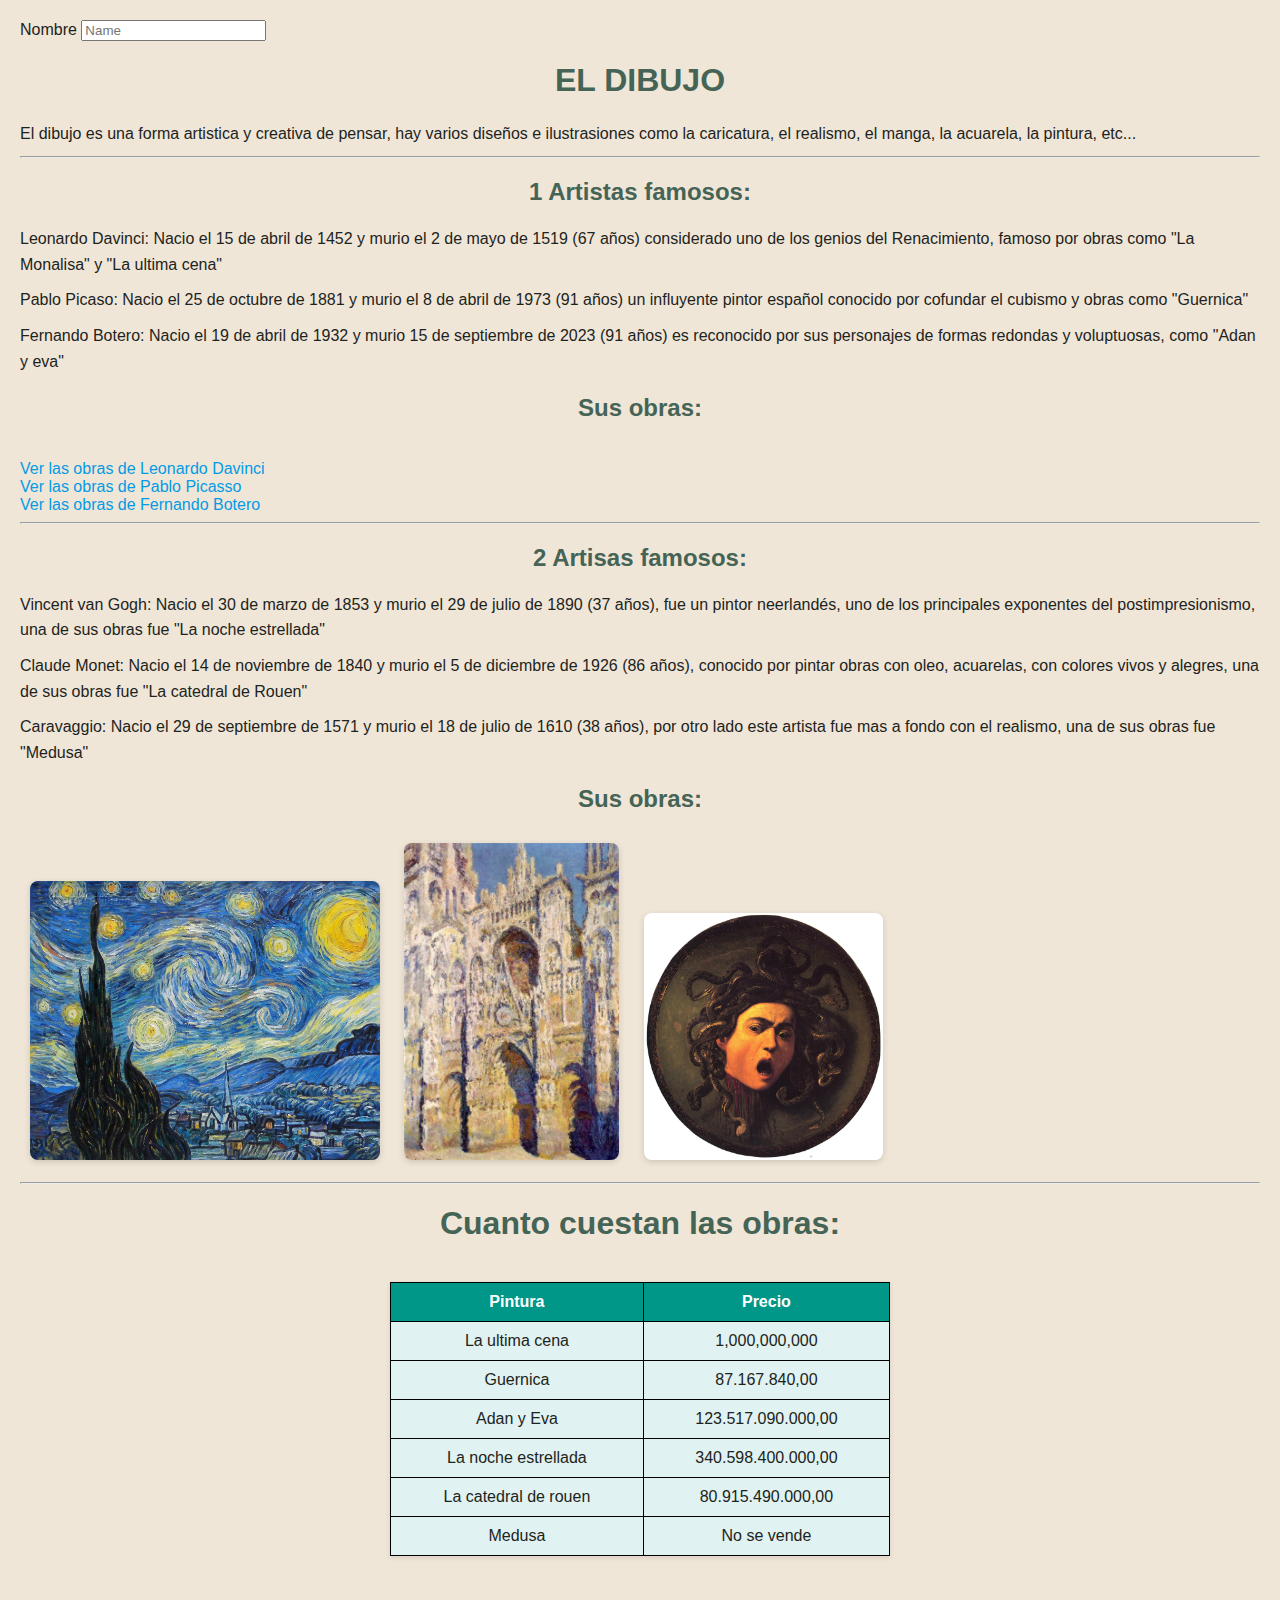
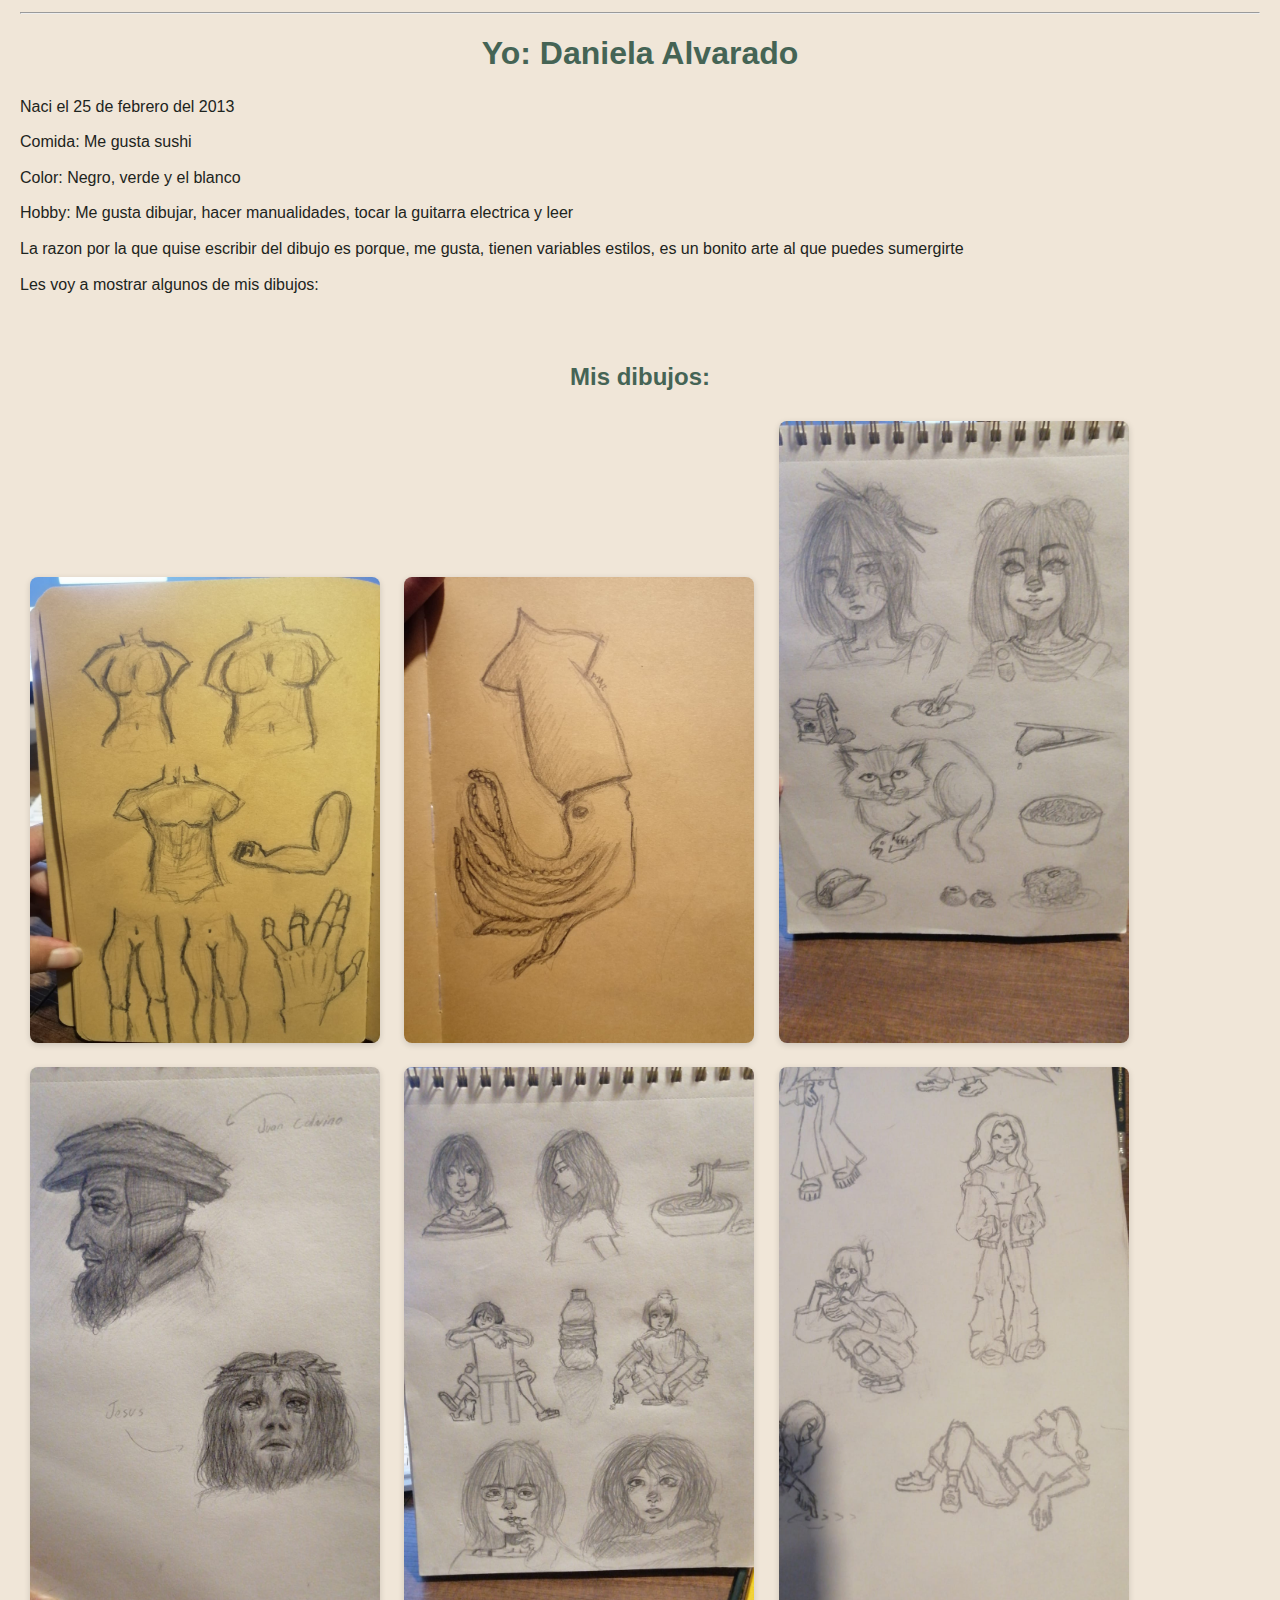
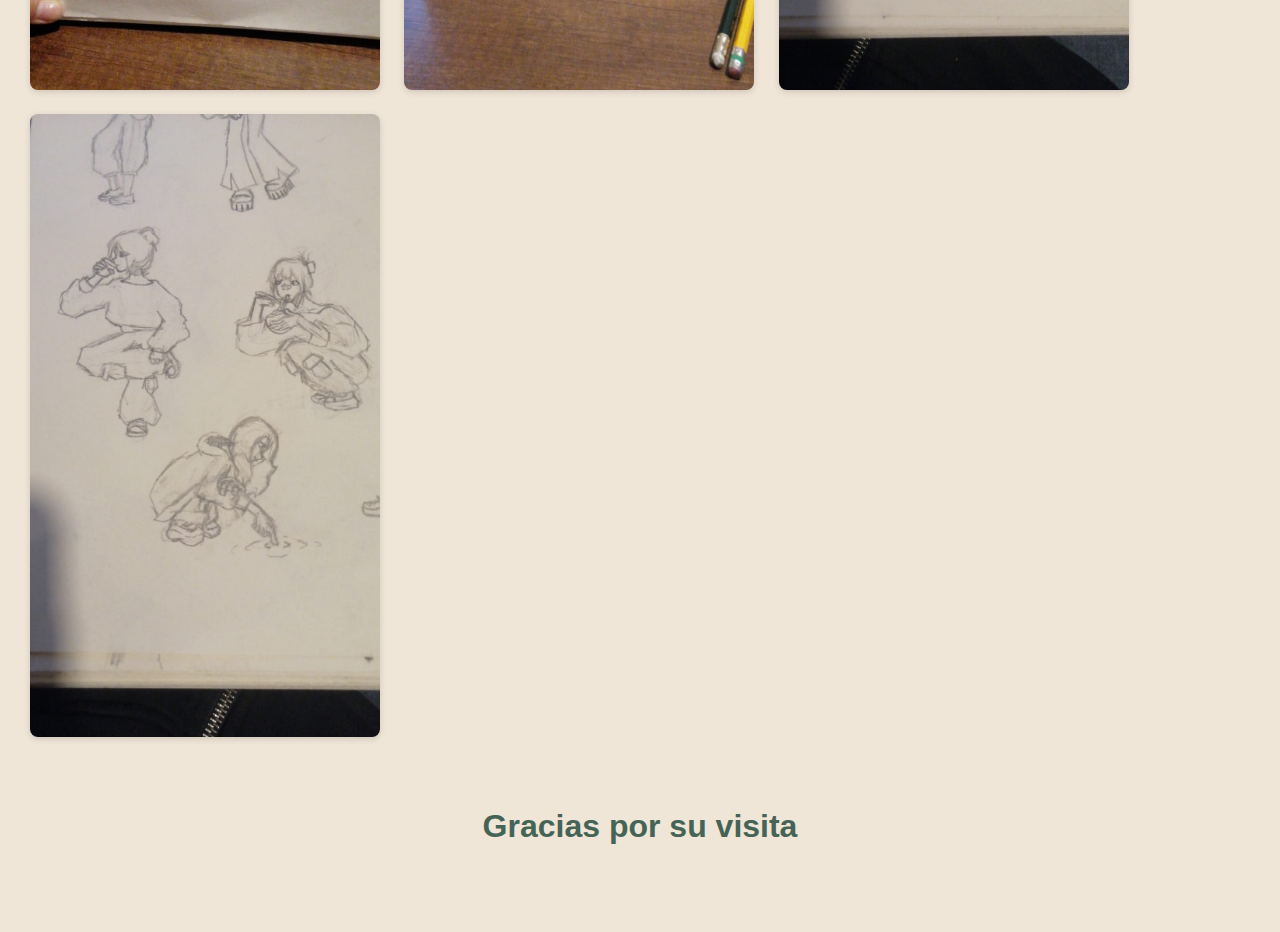
<file: index.html>
<!DOCTYPE html>
<html lang="es">
    <head>
        <meta charset="UTF-8">
        <title>Mi primera wed</title>
        <link rel="stylesheet" href="style.css">
    </head>
    <body>
        <form>
            <label for="Nombre">Nombre</label>
            <input id="Nombre" name="Nombre" placeholder="Name"/>
            <script>
                alert("Bienvenido a mi pagina web")
            </script>
           
        </form> 
       

        <h1>EL DIBUJO</h1>
        

        <p>El dibujo es una forma artistica y creativa de pensar, hay varios diseños e ilustrasiones como la caricatura, el realismo, el manga, la acuarela, la pintura, etc...</p>
        <hr>
        <h2>1 Artistas famosos:</h2>
        <p>Leonardo Davinci: Nacio el 15 de abril de 1452 y murio el 2 de mayo de 1519 (67 años) considerado uno de los genios del Renacimiento, famoso por obras como "La Monalisa" y "La ultima cena"</p>
        <p>Pablo Picaso: Nacio el 25 de octubre de 1881 y murio el 8 de abril de 1973 (91 años) un influyente pintor español conocido por cofundar el cubismo y obras como "Guernica" </p>
        <p>Fernando Botero: Nacio el 19 de abril de 1932 y murio 15 de septiembre de 2023 (91 años) es reconocido por sus personajes de formas redondas y voluptuosas, como "Adan y eva" </p>
        
        
        <h2>Sus obras:</h2>
        <br>
        <a target="_blank" href="https://www.culturagenial.com/es/leonardo-da-vinci-obras/">Ver las obras de Leonardo Davinci</a>
        <br>
        <a target="_blank" href="https://www.culturagenial.com/es/obras-pablo-picasso/">Ver las obras de Pablo Picasso</a>
        <br>
        <a target="_blank" href="https://galeriaduquearango.com/artista/fernando-botero/">Ver las obras de Fernando Botero</a>
        <br>
        <hr>
        <h2>2 Artisas famosos:</h2>
        <p>Vincent van Gogh: Nacio el 30 de marzo de 1853 y murio el 29 de julio de 1890 (37 años), fue un pintor neerlandés, uno de los principales exponentes del postimpresionismo, una de sus obras fue "La noche estrellada"
        <p>Claude Monet: Nacio el 14 de noviembre de 1840 y murio el 5 de diciembre de 1926 (86 años), conocido por pintar obras con oleo, acuarelas, con colores vivos y alegres, una de sus obras fue "La catedral de Rouen"</p>
        <p>Caravaggio: Nacio el 29 de septiembre de 1571 y murio el 18 de julio de 1610 (38 años), por otro lado este artista fue mas a fondo con el realismo, una de sus obras fue "Medusa"
        

        <h2>Sus obras:</h2>

        <a target="_blank" href="https://culturacolectiva.com/arte/pinturas-de-van-gogh-que-debes-conocer/">
            <img src="img/La noche estrellada.jpg" width="350"/>
        </a>
        <a target="_blank" href="https://artefeed.com/las-15-pinturas-mas-importantes-de-monet/">
            <img src="img/La catedral de Rouen.jpg" width="215"/>
        </a>
        <a target="_blank" href="https://www.wikiart.org/es/caravaggio">
            <img src="img/La medusa.jpg" width="239"/>
        </a>
       


        <br>
        <hr>
        <h1>Cuanto cuestan las obras:</h1>
        <style>
            table, th, td {
                border: 1px solid black;
            }
        </style>
        <br>
        <table style="width: 500px;">
            <tr>
                <th>Pintura</th>
                <th>Precio</th>
            </tr>
            <tr>
                <td>La ultima cena</td>
                <td>1,000,000,000</td>            
            </tr>
            <tr>
                <td>Guernica</td>
                <td>87.167.840,00</td>            
            </tr>
            <tr>
                <td>Adan y Eva</td>
                <td>123.517.090.000,00</td>           
            </tr>
            <tr>
                <td>La noche estrellada</td>
                <td>340.598.400.000,00</td>           
            </tr>
            <tr>
                <td>La catedral de rouen</td>
                <td>80.915.490.000,00</td>           
            </tr>
            <tr>
                <td>Medusa</td>
                <td>No se vende</td>           
            </tr>
        </table>
        </p>

        <br>
        <hr>
        <h1>Yo: Daniela Alvarado</h1>
        <p>Naci el 25 de febrero del 2013</p>
        <p>Comida: Me gusta sushi</p>
        <p>Color: Negro, verde y el blanco</p>
        <p>Hobby: Me gusta dibujar, hacer manualidades, tocar la guitarra electrica y leer</p>
        <p>La razon por la que quise escribir del dibujo es porque, me gusta, tienen variables estilos, es un bonito arte al que puedes sumergirte</p>
        <p>Les voy a mostrar algunos de mis dibujos:</p>
        <br>
        <br>
        <h2>Mis dibujos:  </h2>
        <img src="img/Bosetos.jpeg" width="350"/>
        <img src="img/Calamar.jpeg" width="350"/>
        <img src="img/Cara 1.jpeg" width="350"/>
        <img src="img/Cara 2.jpeg" width="350"/>
        <img src="img/Cara 3.jpeg" width="350"/>
        <img src="img/Body 1.jpeg" width="350"/>
        <img src="img/Body 2.jpeg" width="350"/>

        <br>
        <br>
        <br>
        <H1>Gracias por su visita</H1>
        <br>
        <br>





        </p>
    </body>
</html>
</file>
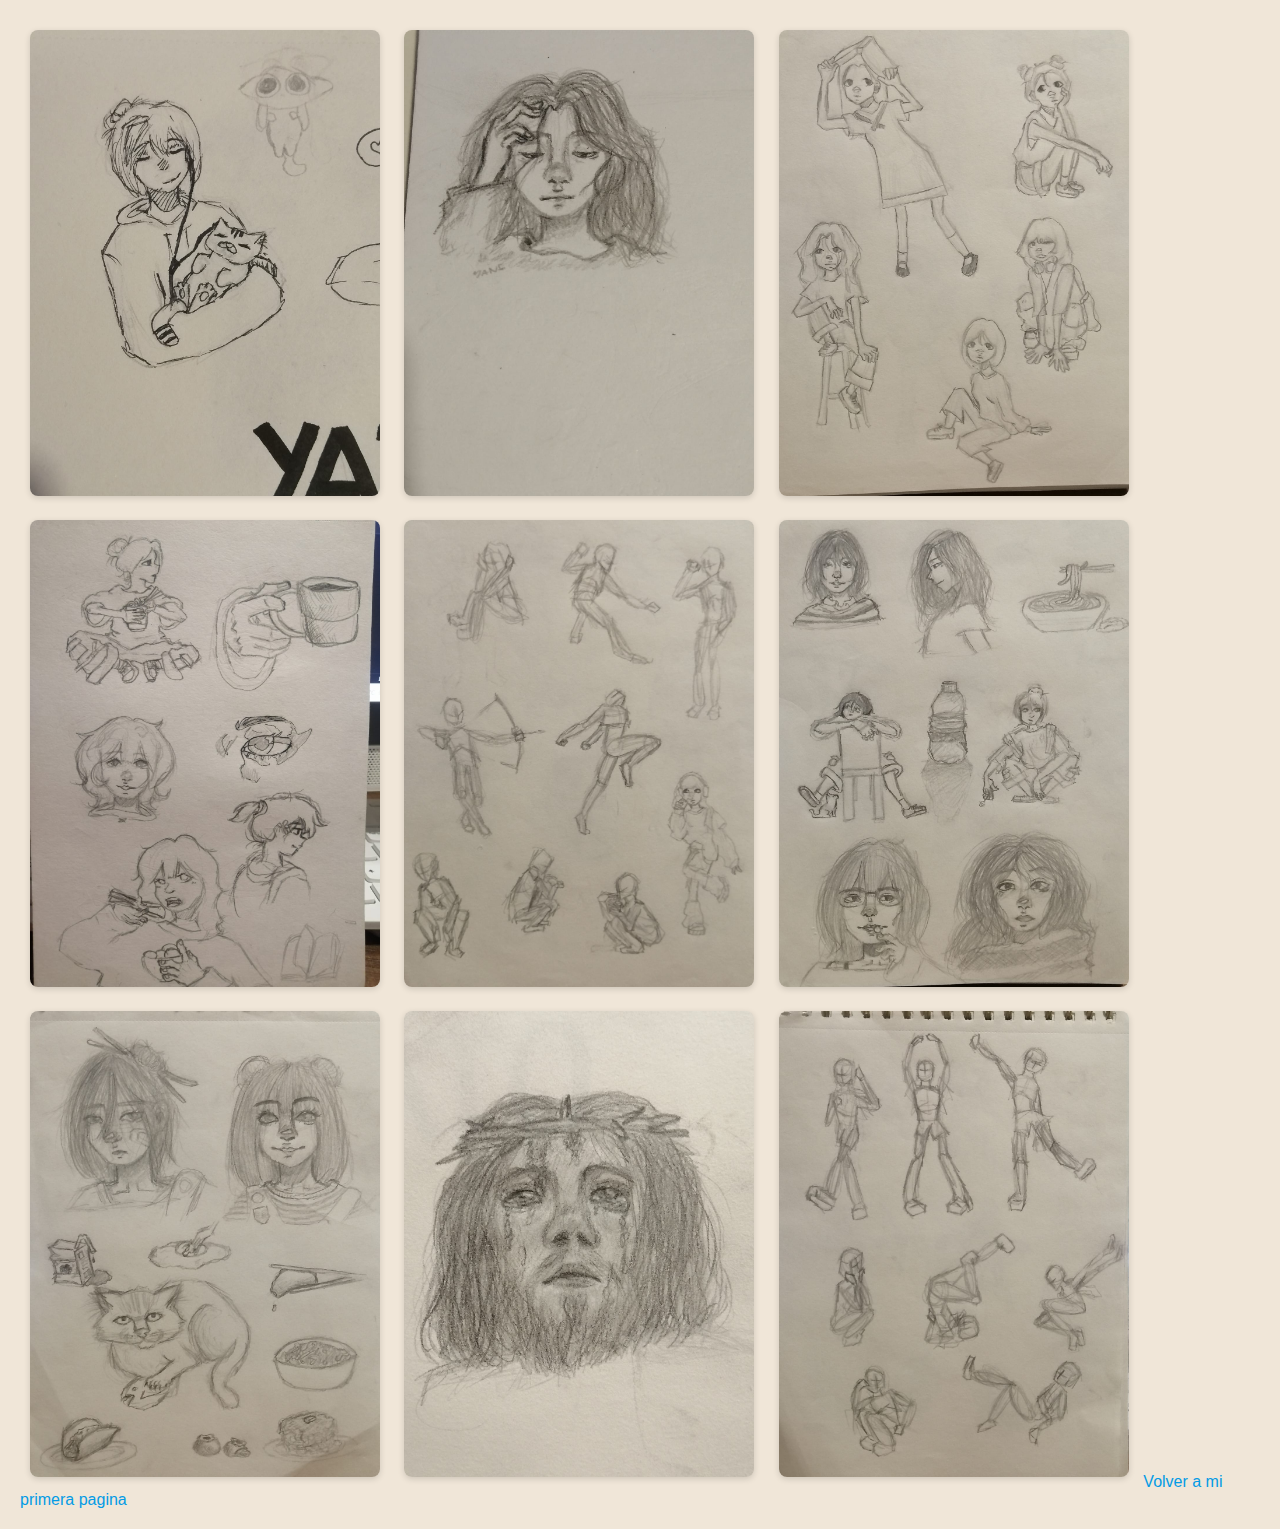
<file: dani.html>
<!DOCTYPE html>
<html lang="es">
<head>
    <meta charset="UTF-8">
    <meta name="viewport" content="width=device-width, initial-scale=1.0">
    <title>Mis Dibujos</title>
    <link rel="stylesheet" href="style.css">
</head>
<body>
    
    <img src="img/a.jpeg" width="350">
    <img src="img/b.jpeg" width="350">
    <img src="img/c.jpeg" width="350">
    <img src="img/d.jpeg" width="350">
    <img src="img/d (2).jpeg" width="350">
    <img src="img/e.jpeg" width="350">
    <img src="img/f.jpeg" width="350">
    <img src="img/g.jpeg" width="350">
    <img src="img/h.jpeg" width="350">
    
    <a href="index.html">Volver a mi primera pagina</a>

</body>
</html>
</file>
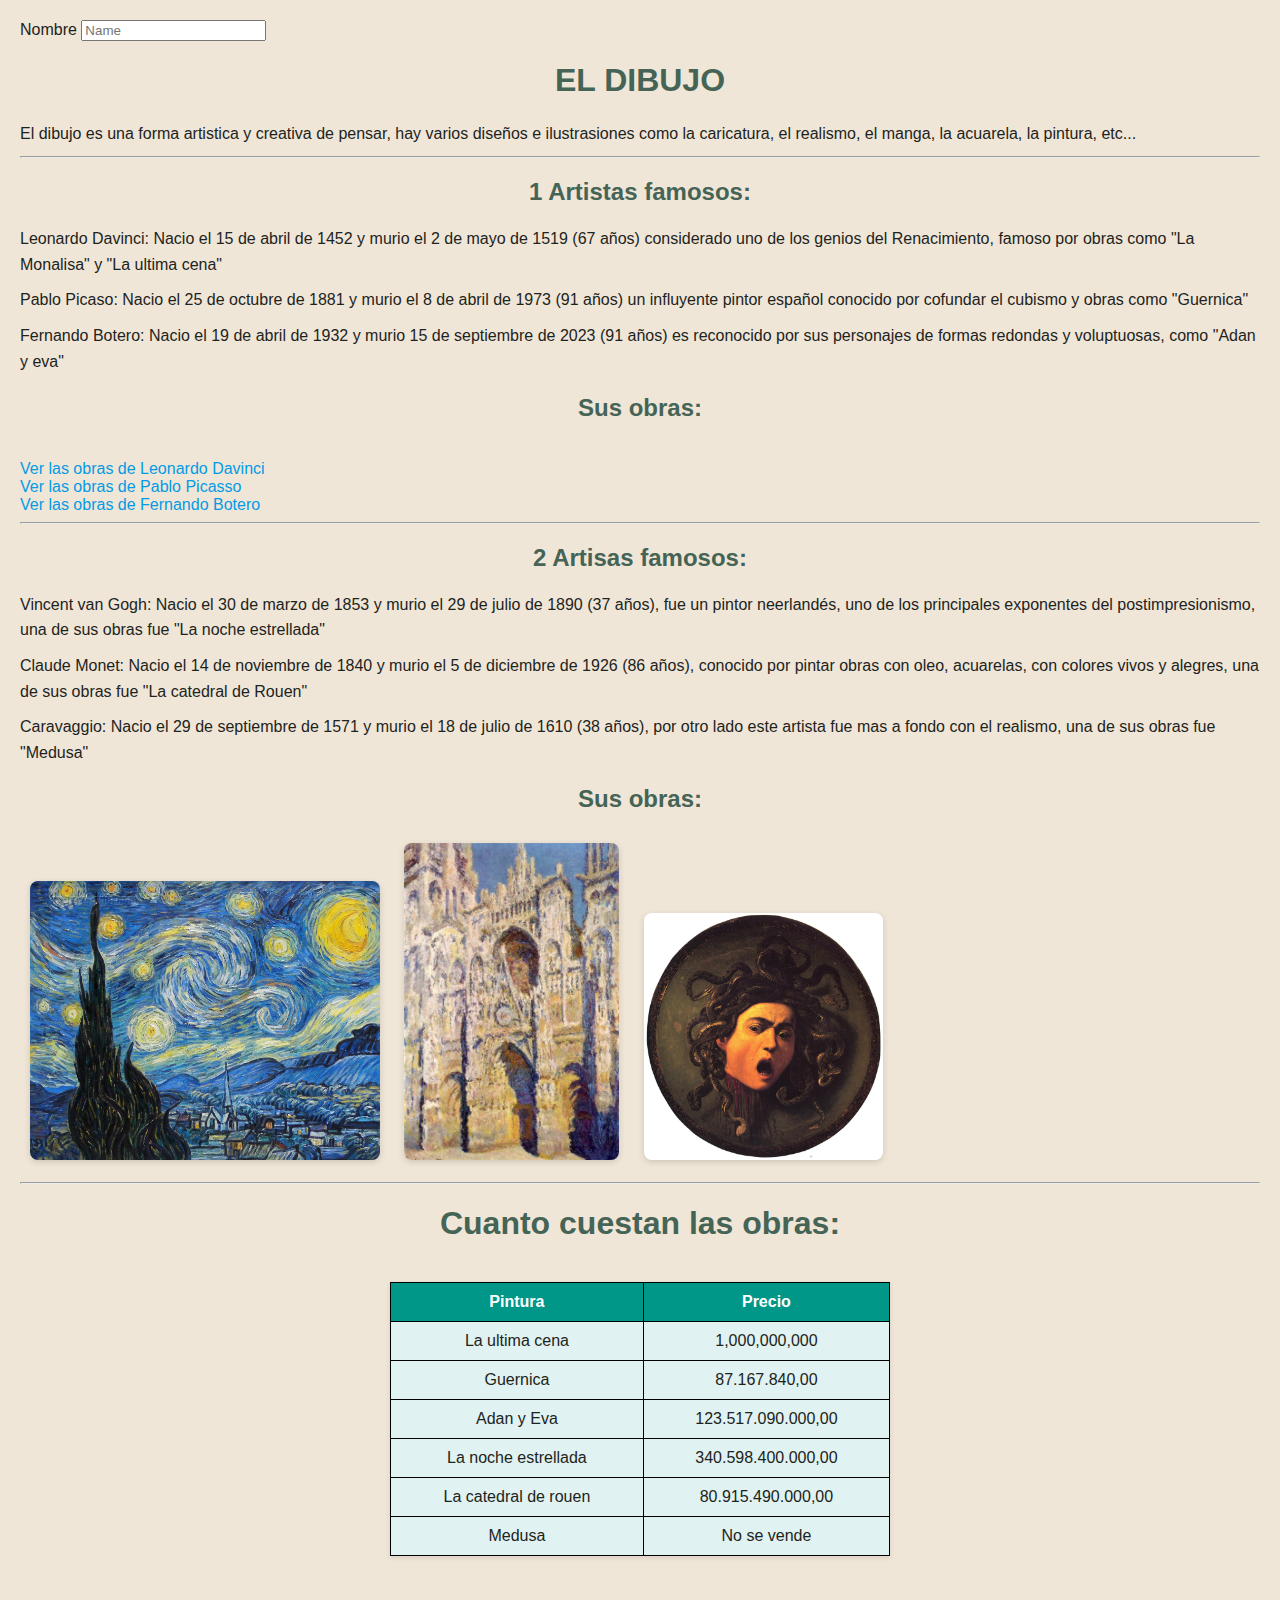
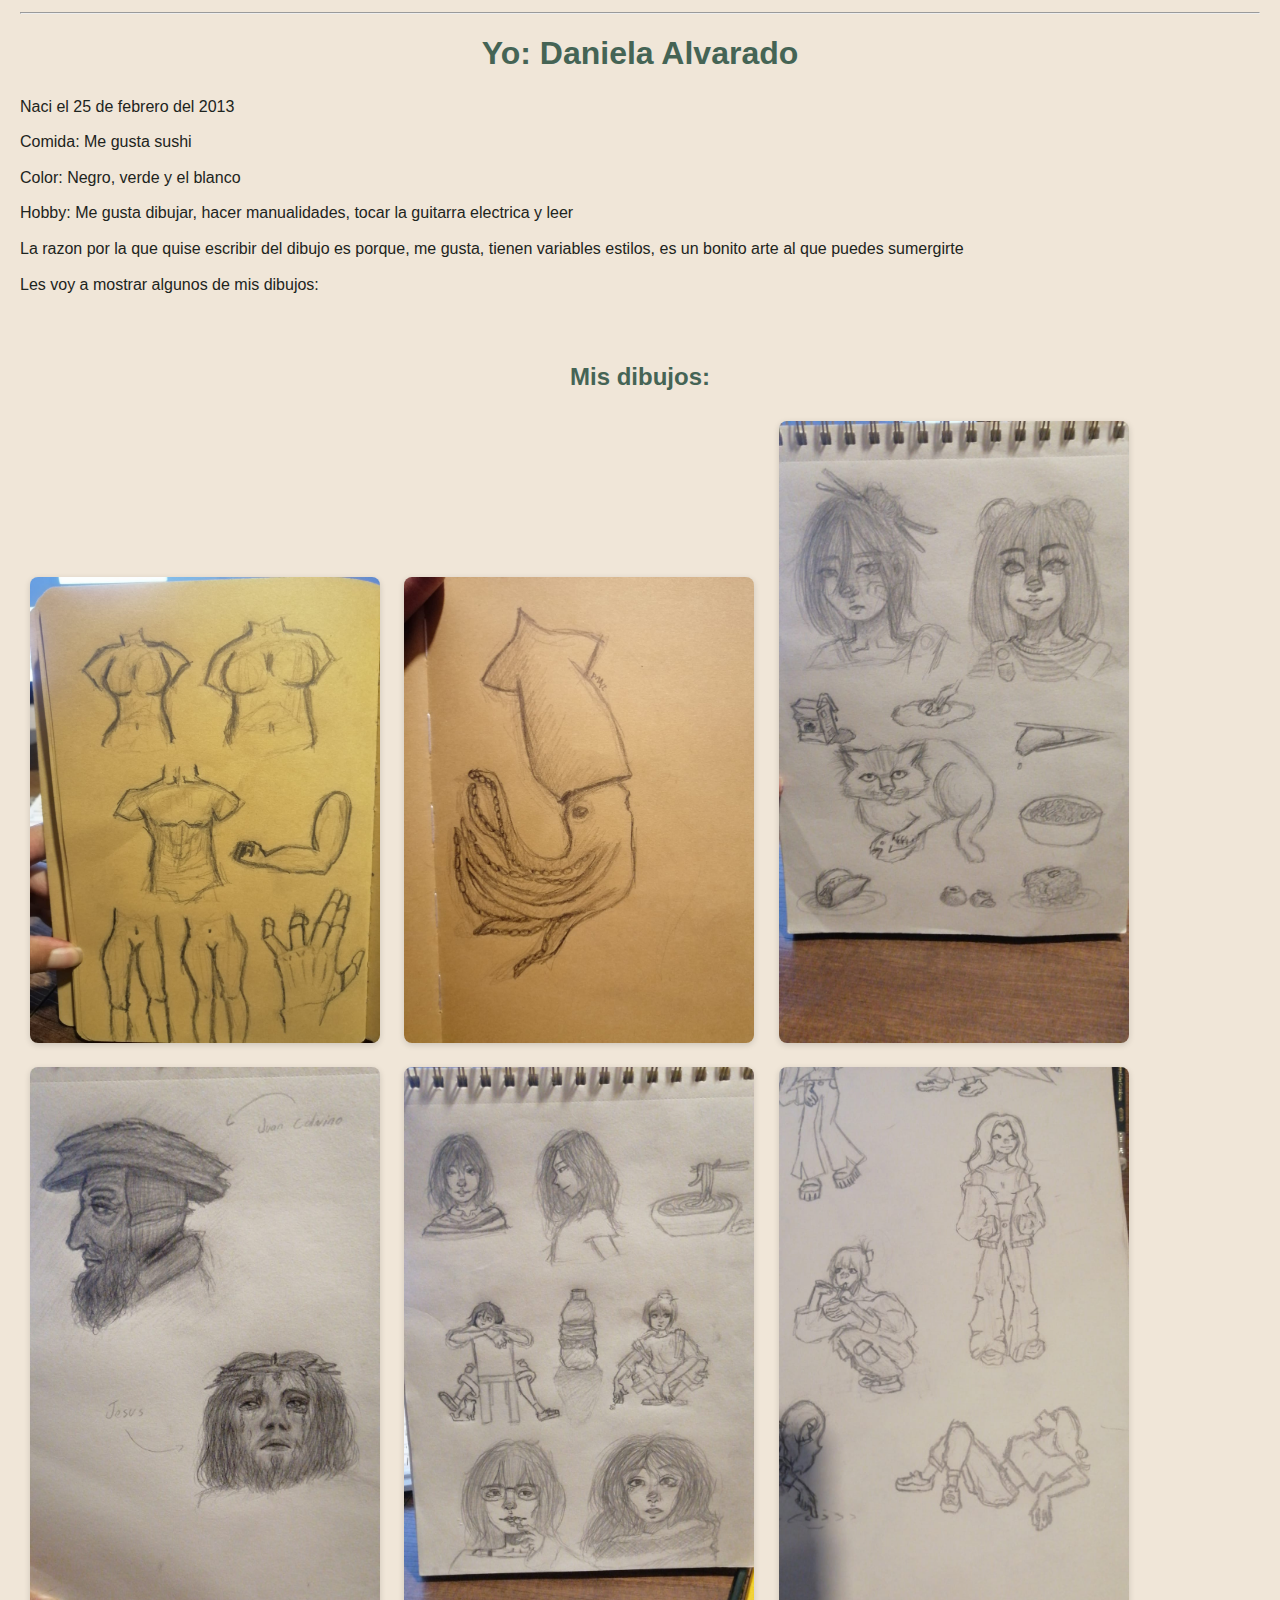
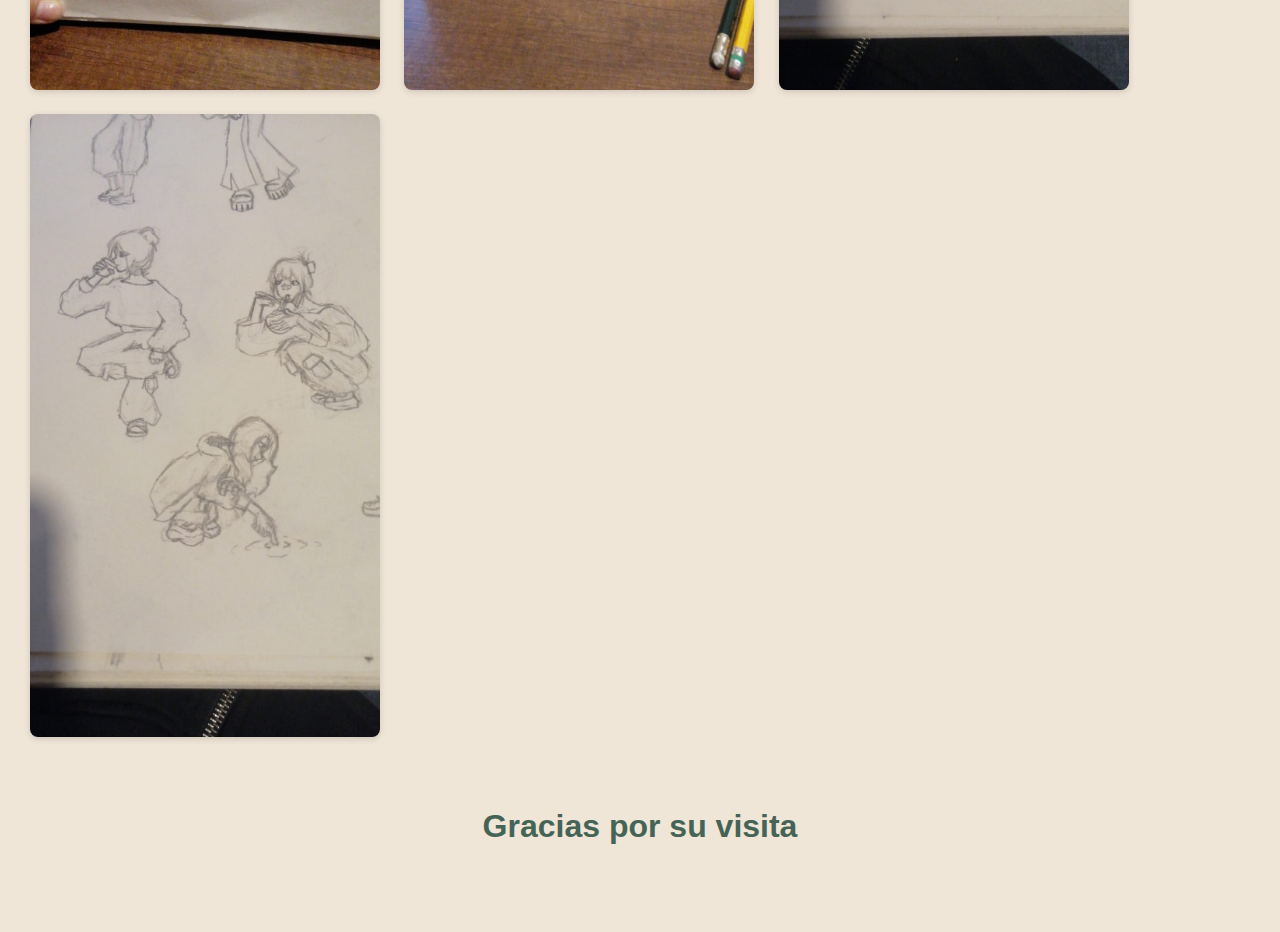
<file: Miprimeraweb.html>
<!DOCTYPE html>
<html lang="es">
    <head>
        <meta charset="UTF-8">
        <title>Mi primera wed</title>
        <link rel="stylesheet" href="style.css">
    </head>
    <body>
        <form>
            <label for="Nombre">Nombre</label>
            <input id="Nombre" name="Nombre" placeholder="Name"/>
           
           
        </form> 
       

        <h1>EL DIBUJO</h1>
        

        <p>El dibujo es una forma artistica y creativa de pensar, hay varios diseños e ilustrasiones como la caricatura, el realismo, el manga, la acuarela, la pintura, etc...</p>
        <hr>
        <h2>1 Artistas famosos:</h2>
        <p>Leonardo Davinci: Nacio el 15 de abril de 1452 y murio el 2 de mayo de 1519 (67 años) considerado uno de los genios del Renacimiento, famoso por obras como "La Monalisa" y "La ultima cena"</p>
        <p>Pablo Picaso: Nacio el 25 de octubre de 1881 y murio el 8 de abril de 1973 (91 años) un influyente pintor español conocido por cofundar el cubismo y obras como "Guernica" </p>
        <p>Fernando Botero: Nacio el 19 de abril de 1932 y murio 15 de septiembre de 2023 (91 años) es reconocido por sus personajes de formas redondas y voluptuosas, como "Adan y eva" </p>
        
        
        <h2>Sus obras:</h2>
        <br>
        <a target="_blank" href="https://www.culturagenial.com/es/leonardo-da-vinci-obras/">Ver las obras de Leonardo Davinci</a>
        <br>
        <a target="_blank" href="https://www.culturagenial.com/es/obras-pablo-picasso/">Ver las obras de Pablo Picasso</a>
        <br>
        <a target="_blank" href="https://galeriaduquearango.com/artista/fernando-botero/">Ver las obras de Fernando Botero</a>
        <br>
        <hr>
        <h2>2 Artisas famosos:</h2>
        <p>Vincent van Gogh: Nacio el 30 de marzo de 1853 y murio el 29 de julio de 1890 (37 años), fue un pintor neerlandés, uno de los principales exponentes del postimpresionismo, una de sus obras fue "La noche estrellada"
        <p>Claude Monet: Nacio el 14 de noviembre de 1840 y murio el 5 de diciembre de 1926 (86 años), conocido por pintar obras con oleo, acuarelas, con colores vivos y alegres, una de sus obras fue "La catedral de Rouen"</p>
        <p>Caravaggio: Nacio el 29 de septiembre de 1571 y murio el 18 de julio de 1610 (38 años), por otro lado este artista fue mas a fondo con el realismo, una de sus obras fue "Medusa"
        

        <h2>Sus obras:</h2>

        <a target="_blank" href="https://culturacolectiva.com/arte/pinturas-de-van-gogh-que-debes-conocer/">
            <img src="img/La noche estrellada.jpg" width="350"/>
        </a>
        <a target="_blank" href="https://artefeed.com/las-15-pinturas-mas-importantes-de-monet/">
            <img src="img/La catedral de Rouen.jpg" width="215"/>
        </a>
        <a target="_blank" href="https://www.wikiart.org/es/caravaggio">
            <img src="img/La medusa.jpg" width="239"/>
        </a>
       


        <br>
        <hr>
        <h1>Cuanto cuestan las obras:</h1>
        <style>
            table, th, td {
                border: 1px solid black;
            }
        </style>
        <br>
        <table style="width: 500px;">
            <tr>
                <th>Pintura</th>
                <th>Precio</th>
            </tr>
            <tr>
                <td>La ultima cena</td>
                <td>1,000,000,000</td>            
            </tr>
            <tr>
                <td>Guernica</td>
                <td>87.167.840,00</td>            
            </tr>
            <tr>
                <td>Adan y Eva</td>
                <td>123.517.090.000,00</td>           
            </tr>
            <tr>
                <td>La noche estrellada</td>
                <td>340.598.400.000,00</td>           
            </tr>
            <tr>
                <td>La catedral de rouen</td>
                <td>80.915.490.000,00</td>           
            </tr>
            <tr>
                <td>Medusa</td>
                <td>No se vende</td>           
            </tr>
        </table>
        </p>

        <br>
        <hr>
        <h1>Yo: Daniela Alvarado</h1>
        <p>Naci el 25 de febrero del 2013</p>
        <p>Comida: Me gusta sushi</p>
        <p>Color: Negro, verde y el blanco</p>
        <p>Hobby: Me gusta dibujar, hacer manualidades, tocar la guitarra electrica y leer</p>
        <p>La razon por la que quise escribir del dibujo es porque, me gusta, tienen variables estilos, es un bonito arte al que puedes sumergirte</p>
        <p>Les voy a mostrar algunos de mis dibujos:</p>
        <br>
        <br>
        <h2>Mis dibujos:  </h2>
        <img src="img/Bosetos.jpeg" width="350"/>
        <img src="img/Calamar.jpeg" width="350"/>
        <img src="img/Cara 1.jpeg" width="350"/>
        <img src="img/Cara 2.jpeg" width="350"/>
        <img src="img/Cara 3.jpeg" width="350"/>
        <img src="img/Body 1.jpeg" width="350"/>
        <img src="img/Body 2.jpeg" width="350"/>

        <br>
        <br>
        <br>
        <H1>Gracias por su visita</H1>
        <br>
        <br>





        </p>
    </body>
</html>
</file>
<file: style.css>
/* Estilo general */
body {
    font-family: Arial, sans-serif;
    background-color: #f0e6d8;
    color: #1d2420;
    margin: 0;
    padding: 20px;
}

/* Títulos */
h1, h2 {
    color: #456455;
    text-align: center;
}


/* Párrafos */
p {
    margin: 10px 0;
    line-height: 1.6;
}

/* Enlaces */
a {
    color: #039be5;
    text-decoration: none;
}

a:hover {
    text-decoration: underline;
}

/* Imágenes */
img {
    margin: 10px;
    border-radius: 8px;
    box-shadow: 0 2px 6px rgba(0,0,0,0.15);
}

/* Tablas */
table {
    width: 100%;
    max-width: 700px;
    margin: 0 auto 30px auto;
    border-collapse: collapse;
    background-color: #fff;
    box-shadow: 0 2px 5px rgba(0,0,0,0.1);
}

th, td {
    border: 1px solid #ccc;
    padding: 10px;
    text-align: center;
}

th {
    background-color: #009688;
    color: white;
}

td {
    background-color: #e0f2f1;
}
</file>
